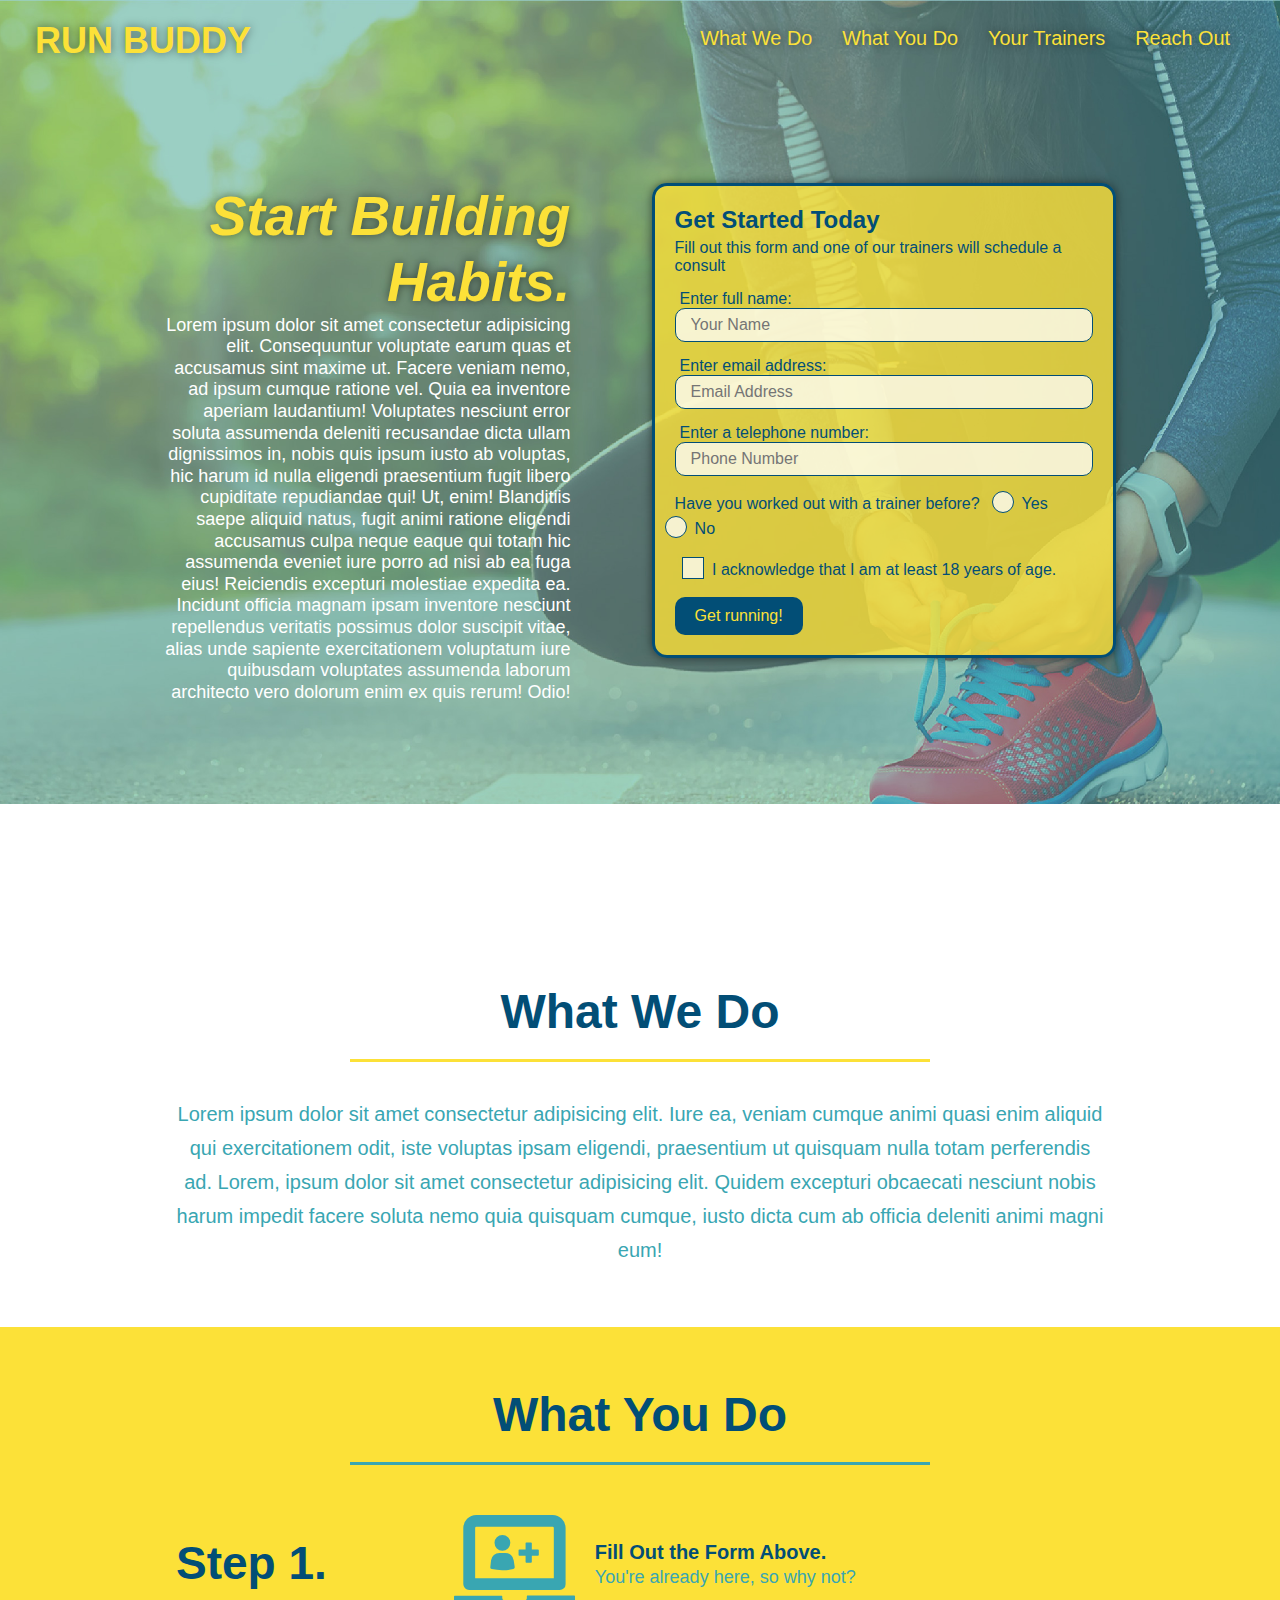
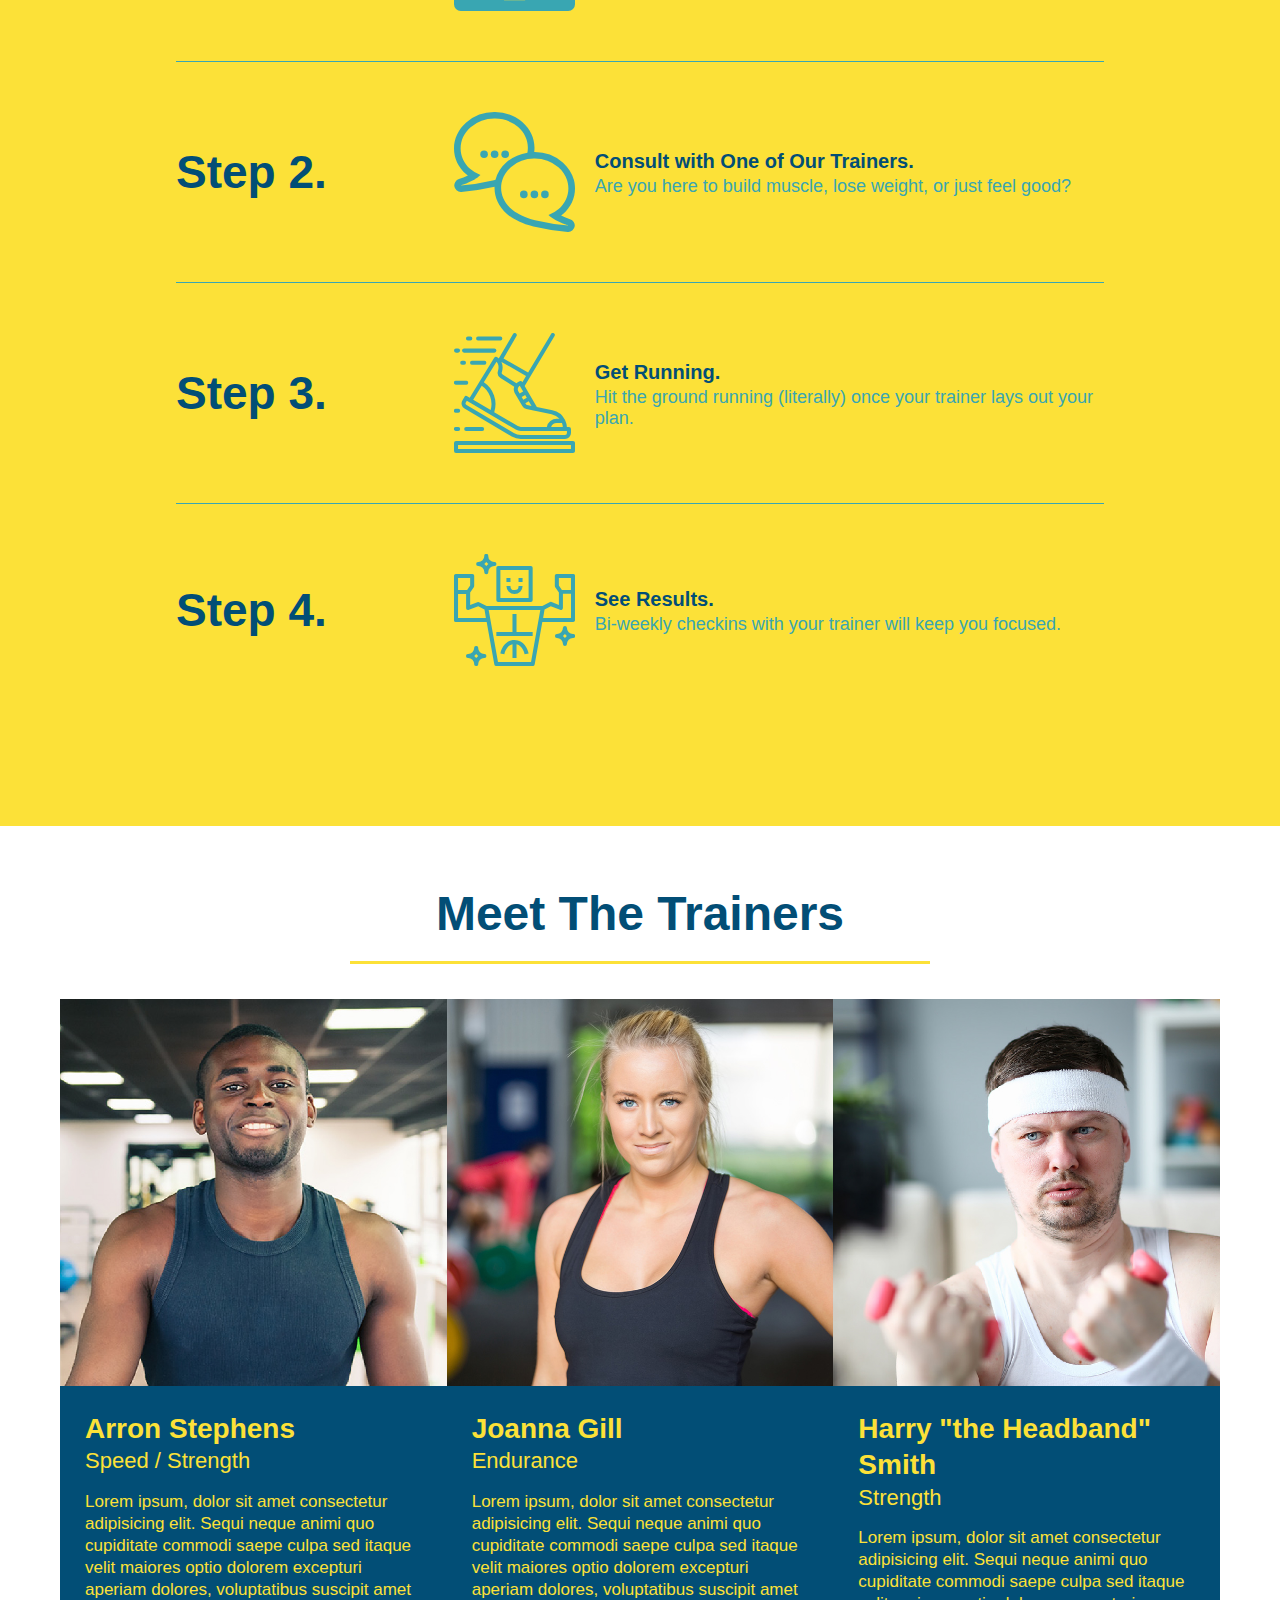
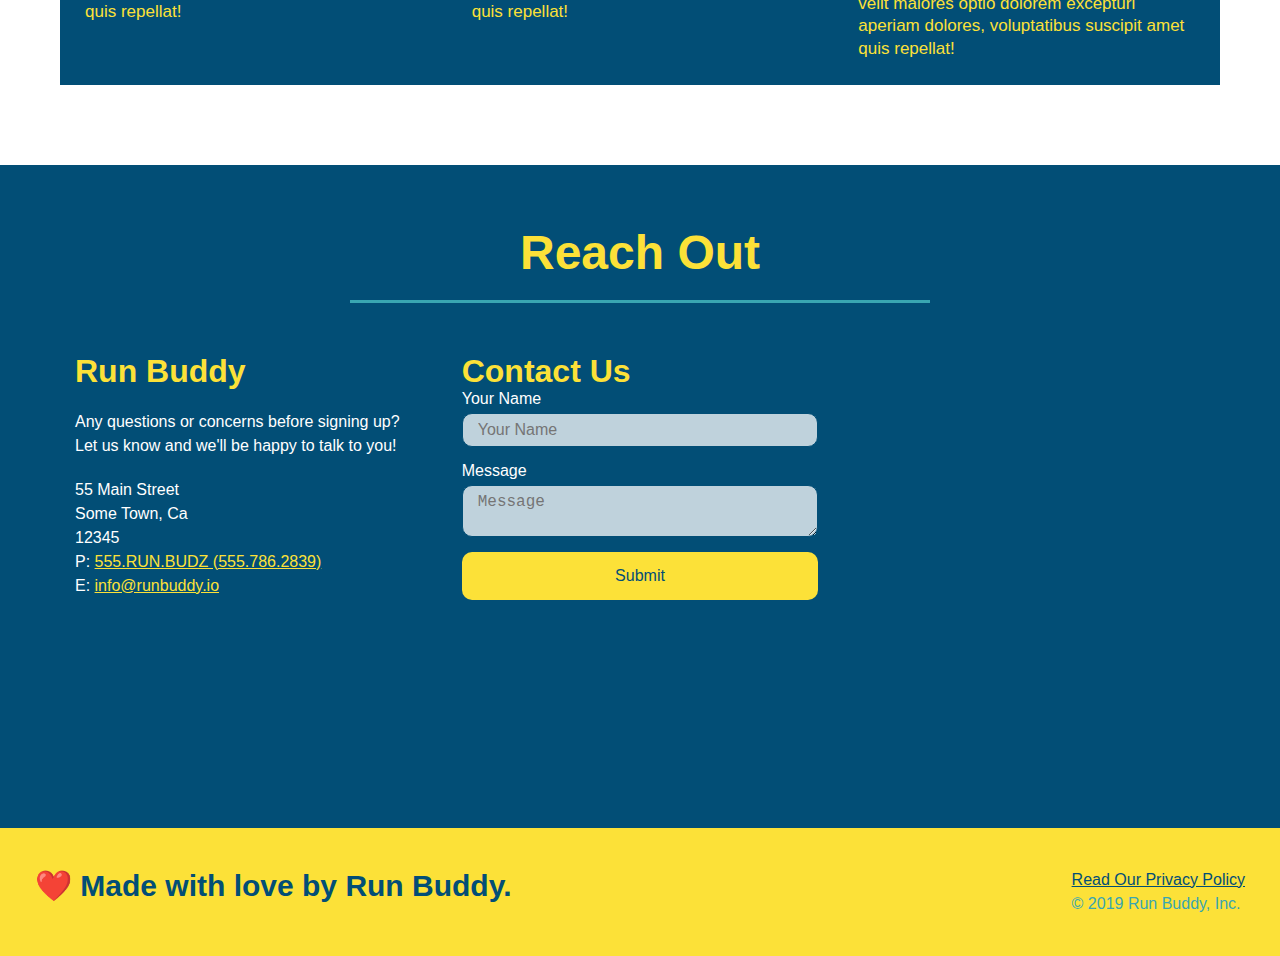
<file: index.html>
<html lang="en">
<head>
    <meta charset="UTF-8">
    <meta http-equiv="X-UA-Compatible" content="IE=edge">
    <meta name="viewport" content="width=device-width, initial-scale=1.0">
    <link rel="stylesheet" href="./assets/css/style.css" />
    <title>Run Buddy</title>
</head>
<body>
<!-- navigation -->
    <header>
        <h1>
            <a href="/">RUN BUDDY</a>
        </h1>
        <nav>
            <!-- Unordered list element -->
<ul>
    <!-- List item element-->
    <li>
      <!-- Anchor element -->
      <a href="#what-we-do">What We Do</a>
    </li>
    <li>
      <a href="#what-you-do">What You Do</a>
    </li>
    <li>
      <a href="#your-trainers">Your Trainers</a>
    </li>
    <li>
      <a href="#reach-out">Reach Out</a>
    </li>
  </ul>
        </nav>
    </header>

    <!-- hero section -->
    <section class="hero">
      <div class="hero-cta">
        <h2>Start Building Habits.</h2>
        <p>Lorem ipsum dolor sit amet consectetur adipisicing elit. Consequuntur voluptate earum quas et accusamus sint maxime ut. Facere veniam nemo, ad ipsum cumque ratione vel. Quia ea inventore aperiam laudantium!
        Voluptates nesciunt error soluta assumenda deleniti recusandae dicta ullam dignissimos in, nobis quis ipsum iusto ab voluptas, hic harum id nulla eligendi praesentium fugit libero cupiditate repudiandae qui! Ut, enim!
        Blanditiis saepe aliquid natus, fugit animi ratione eligendi accusamus culpa neque eaque qui totam hic assumenda eveniet iure porro ad nisi ab ea fuga eius! Reiciendis excepturi molestiae expedita ea.
        Incidunt officia magnam ipsam inventore nesciunt repellendus veritatis possimus dolor suscipit vitae, alias unde sapiente exercitationem voluptatum iure quibusdam voluptates assumenda laborum architecto vero dolorum enim ex quis rerum! Odio!</p>
      </div>
      <div class="hero-form">

        <h3>Get Started Today</h3>

        <p>Fill out this form and one of our trainers will schedule a consult</p>

        <form action="">

          <label for="name">Enter full name:</label>
          <input type="text" placeholder="Your Name" name="name" id="name" class="form-input">

          <label for="email">Enter email address:</label>
          <input type="text" placeholder="Email Address" name="email" id="email" class="form-input">

          <label for="phone">Enter a telephone number:</label>
          <input type="text" placeholder="Phone Number" name="phone" id="phone" class="form-input">

          <p>
            Have you worked out with a trainer before?
            <span class="radio-wrapper">
              <input type="radio" name="trainer-confirm" id="trainer-yes" />
              <label for="trainer-yes">Yes</label>
            </span>
            <span class="radio-wrapper">
              <input type="radio" name="trainer-confirm" id="trainer-no" />
              <label for="trainer-no">No</label>
            </span>
          </p>
          <p>
            <span class="checkbox-wrapper">
              <input type="checkbox" name="age-confirm" id="checkbox" />
              <label for="checkbox">I acknowledge that I am at least 18 years of age.</label>
            </span>
          </p>
          <button type="submit">
            Get running!
          </button>
        </form>
      </div>
    </section>
    <!-- end hero -->

<!-- hero/jumbotron -->
<section>
</section>

<!-- "what we do" section -->

<section id="what-we-do" class="intro">
  <div class="flex-row">
  <h2 class="section-title primary-border">What We Do</h2>
  </div>
  <div class="flex-row">
  <p>
    Lorem ipsum dolor sit amet consectetur adipisicing elit. Iure ea, veniam cumque animi quasi enim aliquid qui exercitationem odit, iste voluptas ipsam eligendi, praesentium ut quisquam nulla totam perferendis ad.
    Lorem, ipsum dolor sit amet consectetur adipisicing elit. Quidem excepturi obcaecati nesciunt nobis harum impedit facere soluta nemo quia quisquam cumque, iusto dicta cum ab officia deleniti animi magni eum!
  </p>
  </div>

</section>

<!-- "what you do" section -->
<section id="what-you-do"" class="steps">
  <div class="flex-row"> 
  <h2 class="section-title secondary-border">What You Do</h2>
  </div> 
  <div class="step">
    <h3>Step 1.</h3>
    <div class="step-info">
      <div class="step-img">
        <img src="./assets/image/step-1.svg" alt="">
      </div>
      <div class="step-text">
        <h4>Fill Out the Form Above.</h4>
        <p>You're already here, so why not?</p>
      </div>
    </div>
  </div>

  <div class="step">
    <h3>Step 2.</h3>
    <div class="step-info">
      <div class="step-img">
        <img src="./assets/image/step-2.svg" alt="">
      </div>
      <div class="step-text">     
        <h4>Consult with One of Our Trainers.</h4>
        <p>Are you here to build muscle, lose weight, or just feel good?</p>
      </div> 
    </div>
  </div>

  <div class="step">
    <h3>Step 3.</h3>
    <div class="step-info">
      <div class="step-img">
        <img src="./assets/image/step-3.svg" alt="">
      </div>
      <div class="step-text">
        <h4>Get Running.</h4>
        <p>Hit the ground running (literally) once your trainer lays out your plan.</p>
      </div>
    </div>
  </div>

  <div class="step">
    <h3>Step 4.</h3>
    <div class="step-info">
      <div class="step-img">
        <img src="./assets/image/step-4.svg" alt="">
      </div>
      <div class="step-text">
        <h4>See Results.</h4>
        <p>Bi-weekly checkins with your trainer will keep you focused.</p>
      </div>
    </div>
  </div>
</section>

<!-- "meet the trainers" section -->
<section id="your-trainers">
  <div class="flex-row">
  <h2 class="section-title primary-border">Meet The Trainers</h2>
  </div>

  <div class="trainers">
  <article class="trainer">

    <img src="./assets/image/trainer-1.jpg" alt="Arron Stephens in his workout clothes, ready to pump iron" />
    
    <div class="trainer-bio">

      <h3 class="trainer-name">Arron Stephens</h3>

      <h4 class="trainer-role">Speed / Strength</h4>

      <p>
        Lorem ipsum, dolor sit amet consectetur adipisicing elit. Sequi neque animi quo cupiditate commodi saepe culpa sed
        itaque velit maiores optio dolorem excepturi aperiam dolores, voluptatibus suscipit amet quis repellat!
      </p>

    </div>

  </article>

  <!-- second trainer bio -->
  <article class="trainer">

  <img src="./assets/image/trainer-2.jpg" alt="Joanna Gill cooling off after a workout" />

  <div class="trainer-bio">

    <h3 class="trainer-name">Joanna Gill</h3>

    <h4 class="trainer-role">Endurance</h4>

    <p>
      Lorem ipsum, dolor sit amet consectetur adipisicing elit. Sequi neque animi quo cupiditate commodi saepe culpa sed
      itaque velit maiores optio dolorem excepturi aperiam dolores, voluptatibus suscipit amet quis repellat!
    </p>

  </div>

  </article>

  <!-- third trainer bio -->
  <article class="trainer">

  <img src="./assets/image/trainer-3.jpg" alt="Harry Smith wearing a headband and lifting comically small pink weights" />

  <div class="trainer-bio">

    <h3 class="trainer-name">Harry "the Headband" Smith</h3>

    <h4 class="trainer-role">Strength</h4>

    <p>
      Lorem ipsum, dolor sit amet consectetur adipisicing elit. Sequi neque animi quo cupiditate commodi saepe culpa sed
      itaque velit maiores optio dolorem excepturi aperiam dolores, voluptatibus suscipit amet quis repellat!
    </p>

  </div>

  </article>
  </div>

</section>

<!-- "reach out" section -->
<section id="reach-out" class="contact">
  <div class="flex-row">
  <h2 class="section-title secondary-border">Reach Out</h2>
  </div>
  <div class="contact-info">
    <div>
      <h3>Run Buddy</h3>
      <p>
        Any questions or concerns before signing up?
        <br />
        Let us know and we'll be happy to talk to you!
      </p>
  
      <address>
        55 Main Street <br />
        Some Town, Ca <br />
        12345 <br />
        P: <a href="tel:555.786.2839">555.RUN.BUDZ (555.786.2839)</a><br />
        E: <a href="mailto://info@runbuddy.io">info@runbuddy.io</a>
      </address>
  
    </div>
  
    <div class="contact-form">
      <h3>Contact Us</h3>
      <form>
        <label for="contact-name">Your Name</label>
        <input type="text" id="contact-name" placeholder="Your Name" />
  
        <label for="contact-message">Message</label>
        <textarea id="contact-message" placeholder="Message"></textarea>
  
        <button type="submit">Submit</button>
      </form>
    </div>
  
    <iframe
      src="https://www.google.com/maps/embed?pb=!1m14!1m12!1m3!1d12182.30520634488!2d-74.0652613!3d40.2407219!2m3!1f0!2f0!3f0!3m2!1i1024!2i768!4f13.1!5e0!3m2!1sen!2sus!4v1561060983193!5m2!1sen!2sus"
      frameborder="0" style="border:0" allowfullscreen></iframe>
  
  </div>

</section>

<!-- footer -->
    <footer>

        <h2>❤️ Made with love by Run Buddy.</h2>

        <div>

            <a href="./privacy-policy.html#privacy-policy">Read Our Privacy Policy</a><br />
            &copy; 2019 Run Buddy, Inc.

        </div>

    </footer>

</body>

</html>
</file>
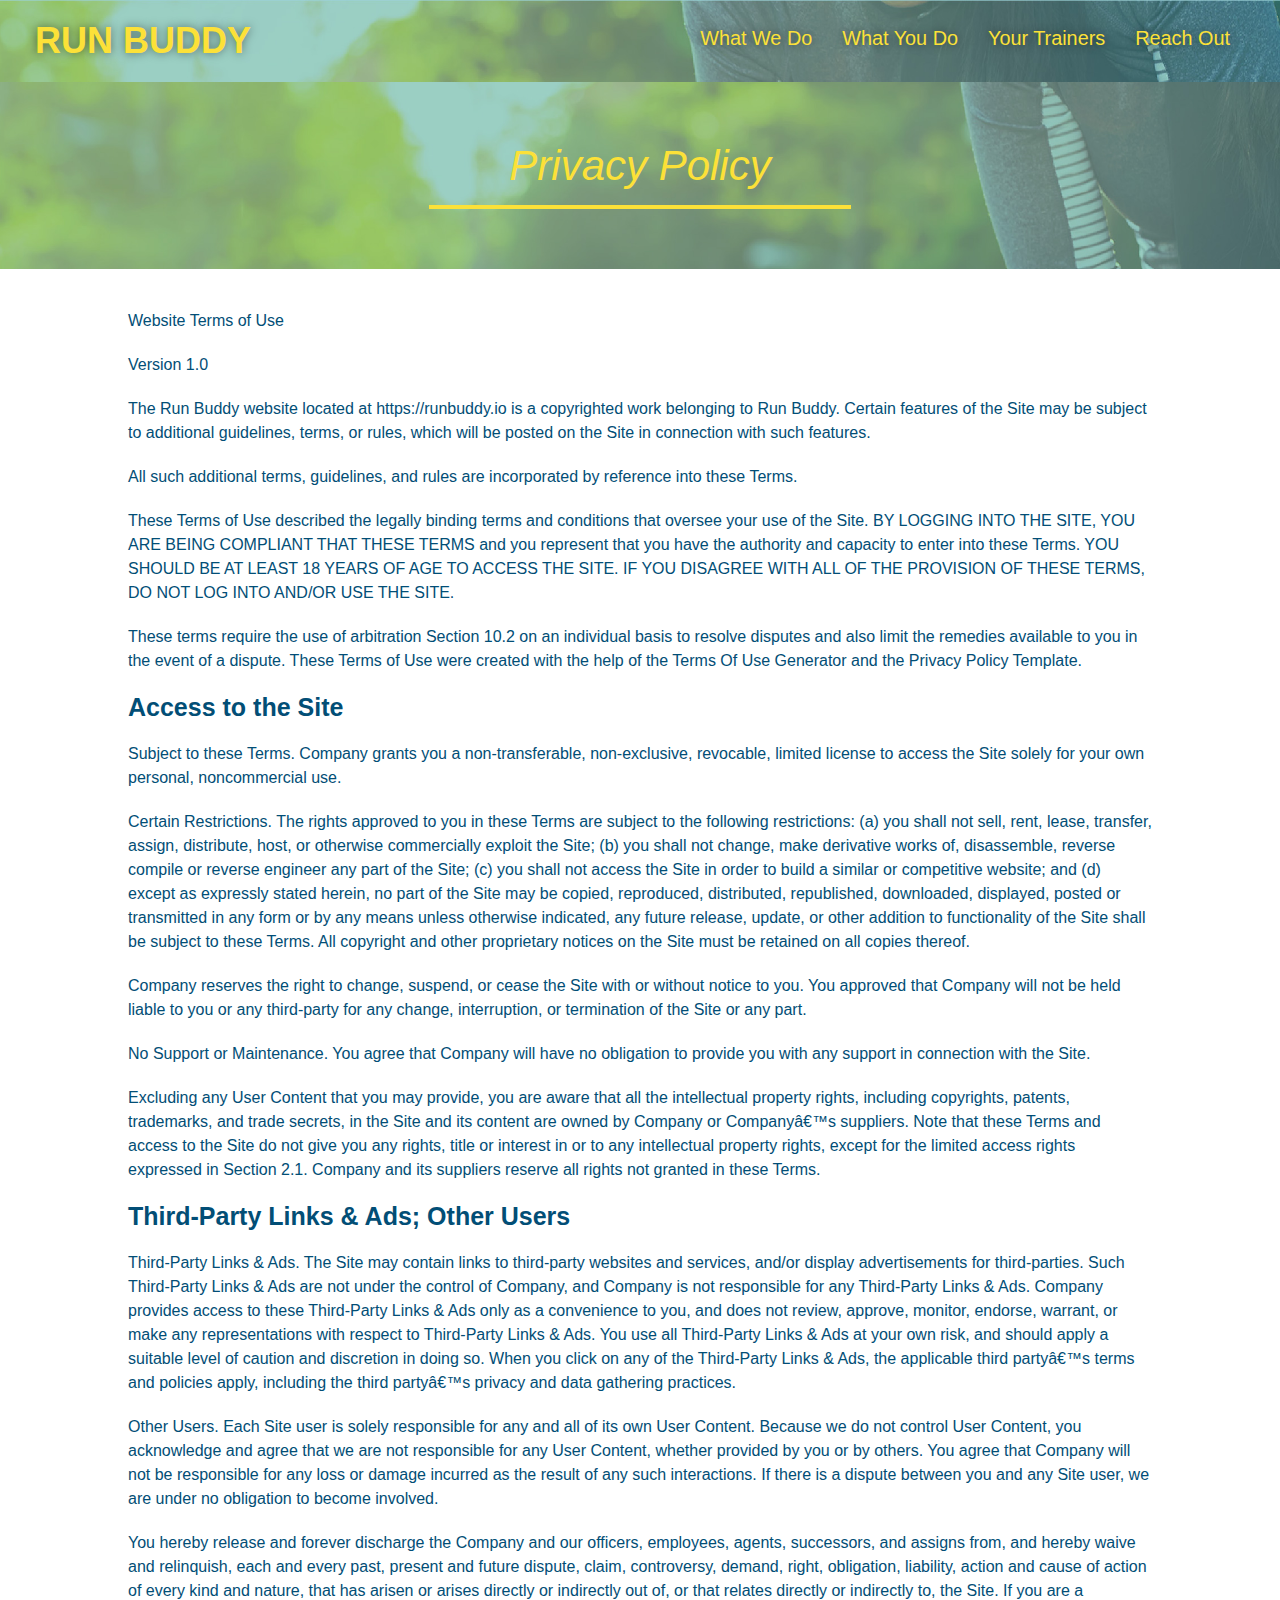
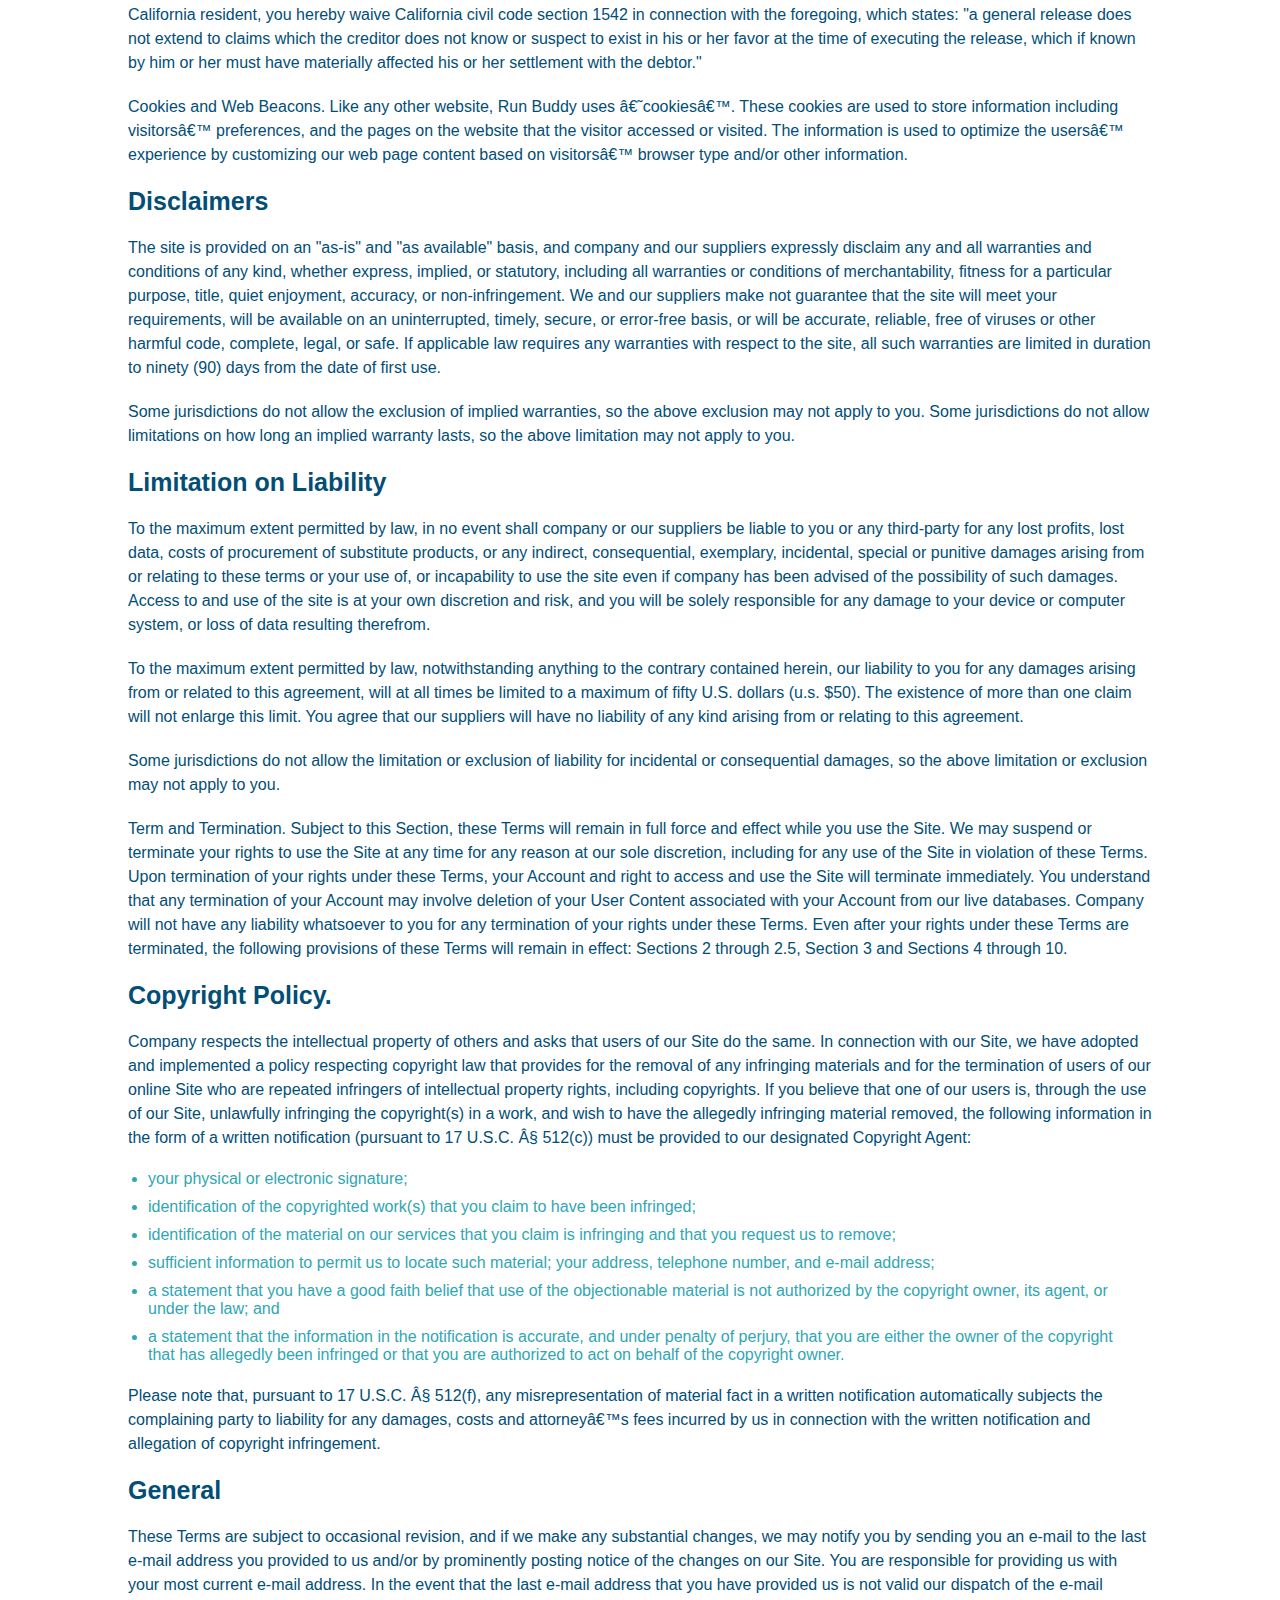
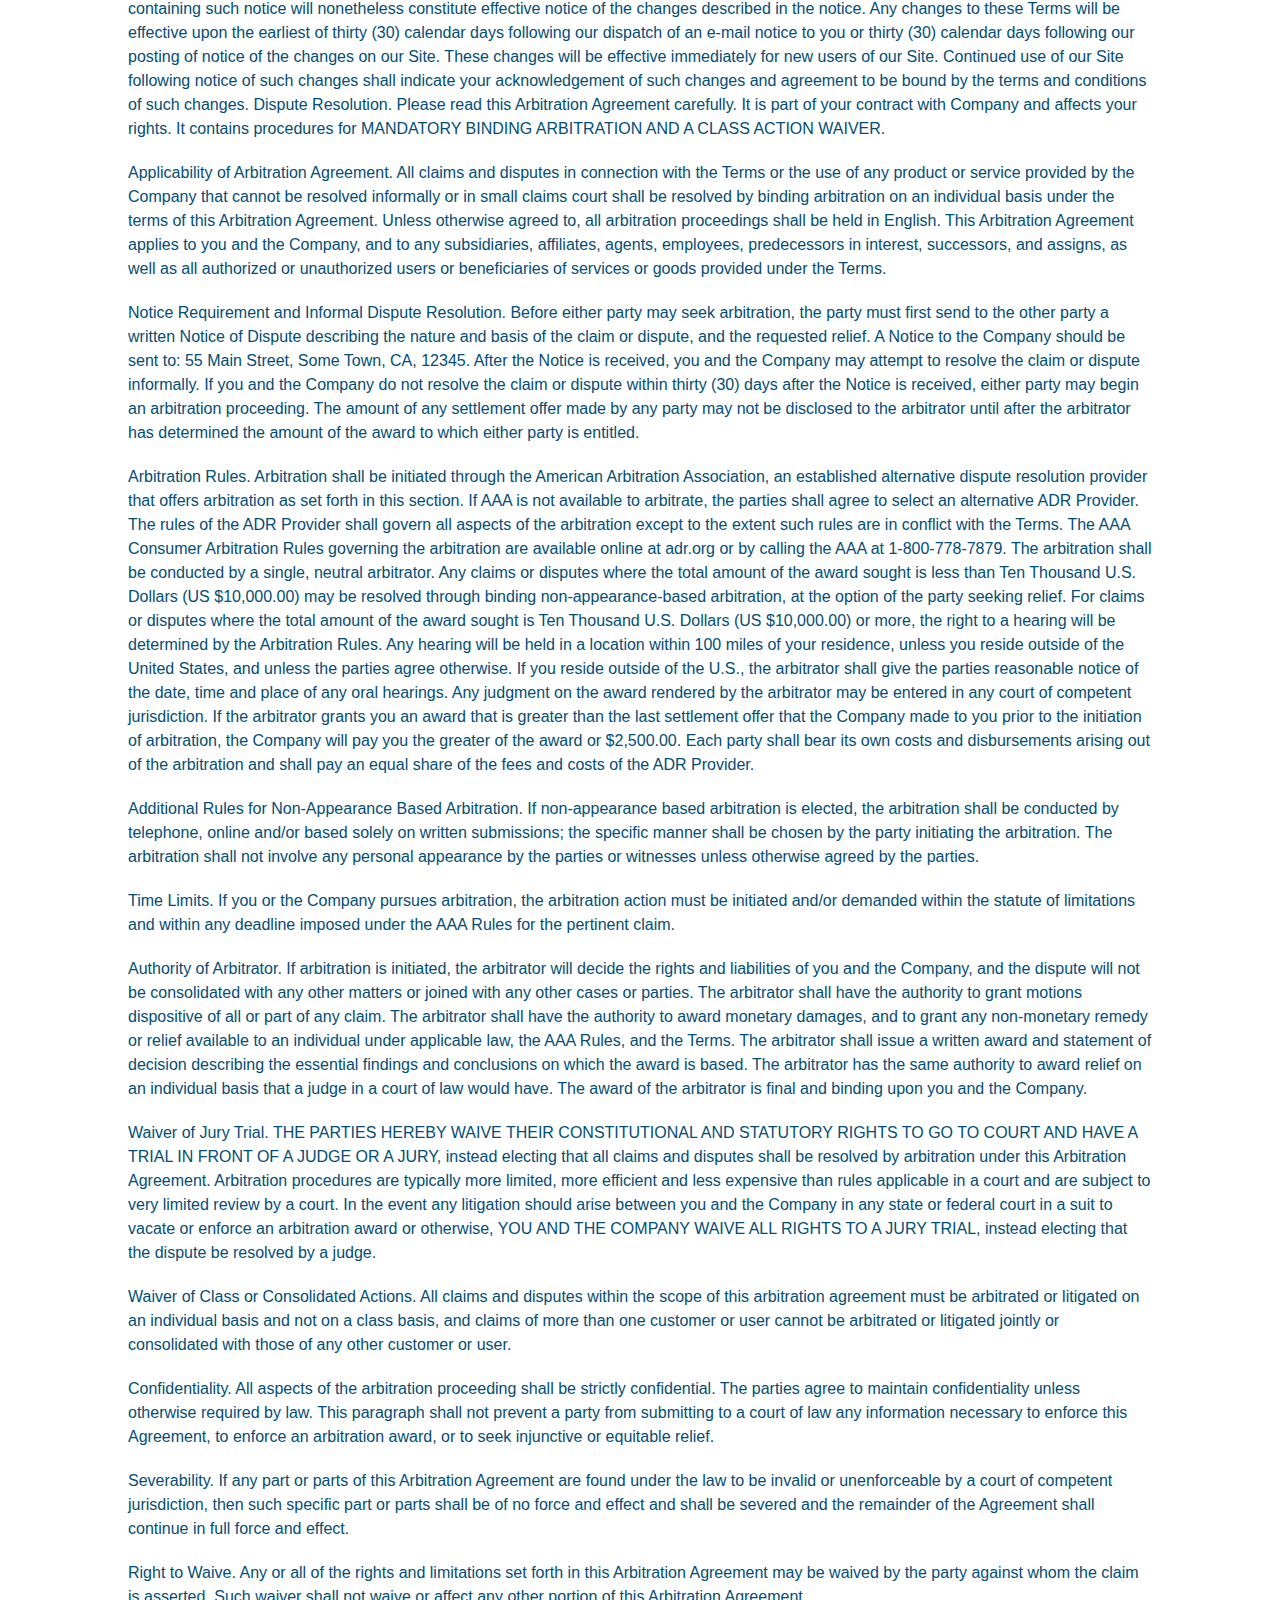
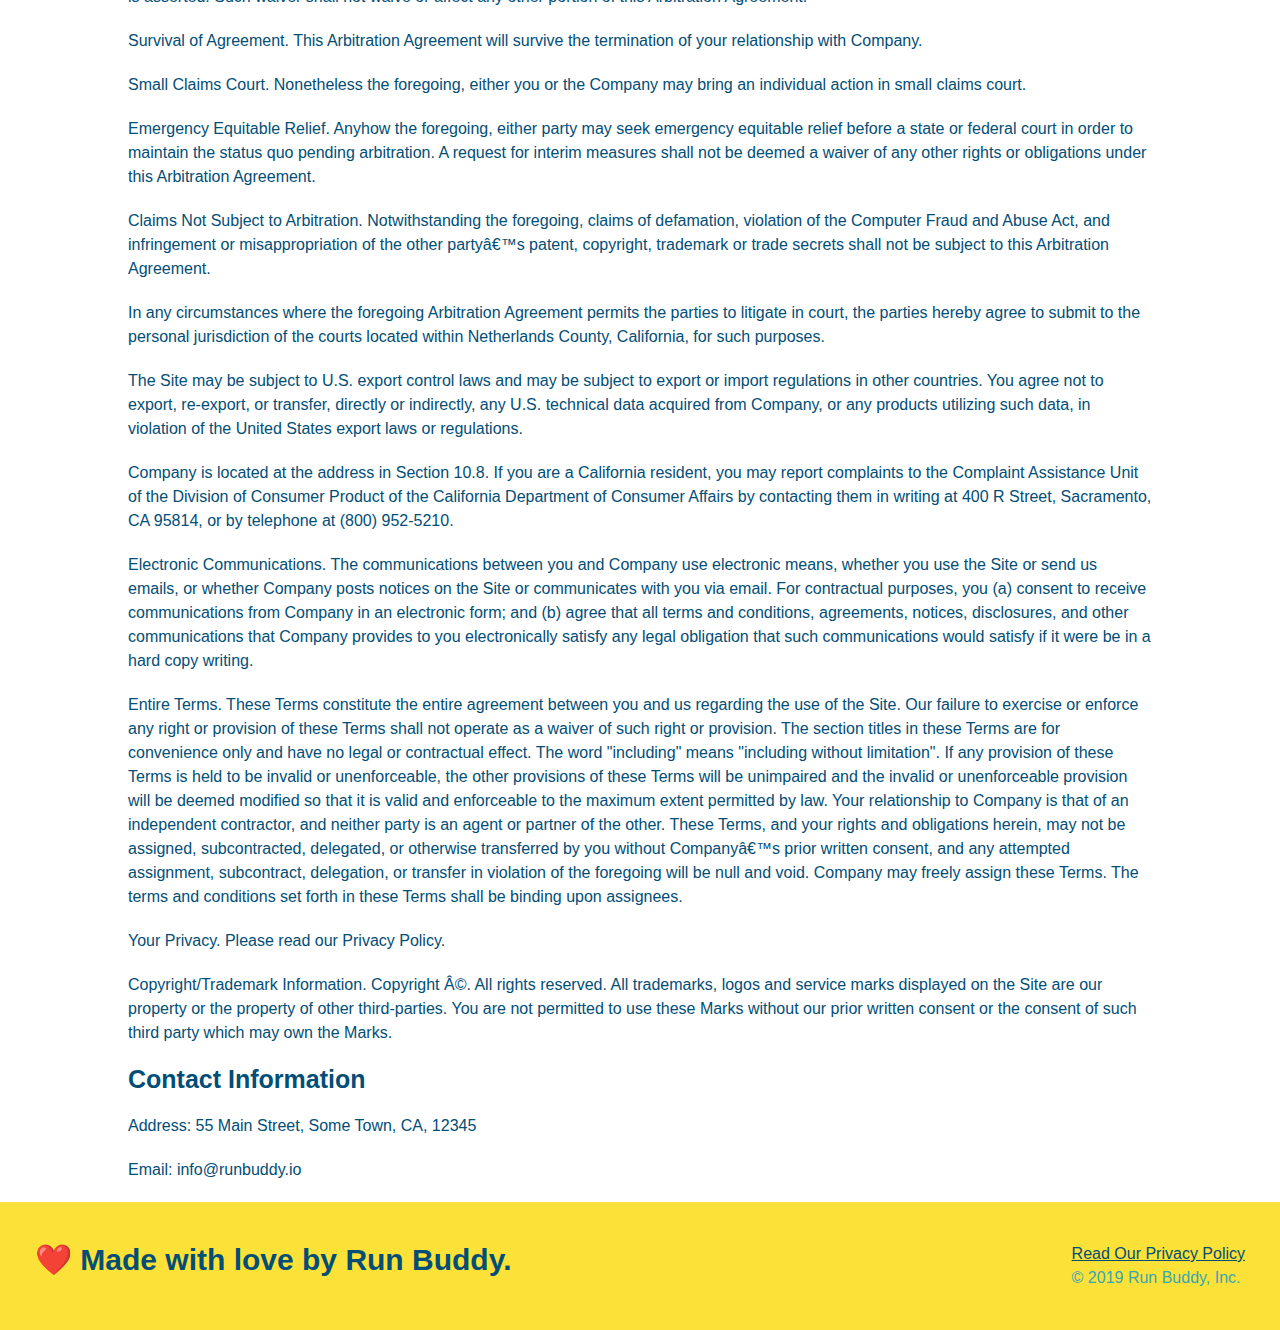
<file: privacy-policy.html>
<html lang="en">
<head>
    <meta charset="UTF-8">
    <meta http-equiv="X-UA-Compatible" content="IE=edge">
    <meta name="viewport" content="width=device-width, initial-scale=1.0">
    <link rel="stylesheet" href="./assets/css/style.css" />
    <link rel="stylesheet" href="./assets/css/secondary-styles.css" />
    <title>Privacy Policy - Run Buddy</title>
</head>
<body>

    <!-- navigation -->
    <header>

        <h1>

            <a href="/">RUN BUDDY</a>
        </h1>

        <nav>

            <!-- Unordered list element -->
            <ul>
                    <!-- List item element-->
                <li>
                        <!-- Anchor element -->
                    <a href="./index.html#what-we-do">What We Do</a>

                </li>

                <li>

                    <a href="./index.html#what-you-do">What You Do</a>

                </li>

                <li>

                    <a href="./index.html#your-trainers">Your Trainers</a>

                </li>

                <li>

                    <a href="./index.html#reach-out">Reach Out</a>

                </li>

            </ul>

        </nav>

    </header>

    <section class="hero hero-secondary">

        <h2 class="page-title">Privacy Policy</h2>

    </section>

    <article class="secondary-content">

        <p>
            Website Terms of Use
          </p>
    
          <p>
            Version 1.0
          </p>
    
          <p>
            The Run Buddy website located at https://runbuddy.io is a copyrighted work belonging to Run Buddy. Certain
            features of the Site may be subject to additional guidelines, terms, or rules, which will be posted on the Site
            in connection with such features.
          </p>
    
          <p>
            All such additional terms, guidelines, and rules are incorporated by reference into these Terms.
          </p>
    
          <p>
            These Terms of Use described the legally binding terms and conditions that oversee your use of the Site. BY
            LOGGING INTO THE SITE, YOU ARE BEING COMPLIANT THAT THESE TERMS and you represent that you have the authority
            and capacity to enter into these Terms. YOU SHOULD BE AT LEAST 18 YEARS OF AGE TO ACCESS THE SITE. IF YOU
            DISAGREE WITH ALL OF THE PROVISION OF THESE TERMS, DO NOT LOG INTO AND/OR USE THE SITE.
          </p>
    
          <p>
            These terms require the use of arbitration Section 10.2 on an individual basis to resolve disputes and also
            limit the remedies available to you in the event of a dispute. These Terms of Use were created with the help of
            the Terms Of Use Generator and the Privacy Policy Template.
          </p>
    
          <h3>
            Access to the Site
          </h3>
    
          <p>
            Subject to these Terms. Company grants you a non-transferable, non-exclusive, revocable, limited license to
            access the Site solely for your own personal, noncommercial use.
          </p>
    
          <p>
            Certain Restrictions. The rights approved to you in these Terms are subject to the following restrictions: (a)
            you shall not sell, rent, lease, transfer, assign, distribute, host, or otherwise commercially exploit the Site;
            (b) you shall not change, make derivative works of, disassemble, reverse compile or reverse engineer any part of
            the Site; (c) you shall not access the Site in order to build a similar or competitive website; and (d) except
            as expressly stated herein, no part of the Site may be copied, reproduced, distributed, republished, downloaded,
            displayed, posted or transmitted in any form or by any means unless otherwise indicated, any future release,
            update, or other addition to functionality of the Site shall be subject to these Terms. All copyright and other
            proprietary notices on the Site must be retained on all copies thereof.
          </p>
    
          <p>
            Company reserves the right to change, suspend, or cease the Site with or without notice to you. You approved
            that Company will not be held liable to you or any third-party for any change, interruption, or termination of
            the Site or any part.
          </p>
    
          <p>
            No Support or Maintenance. You agree that Company will have no obligation to provide you with any support in
            connection with the Site.
          </p>
    
          <p>
            Excluding any User Content that you may provide, you are aware that all the intellectual property rights,
            including copyrights, patents, trademarks, and trade secrets, in the Site and its content are owned by Company
            or Companyâ€™s suppliers. Note that these Terms and access to the Site do not give you any rights, title or
            interest in or to any intellectual property rights, except for the limited access rights expressed in Section
            2.1. Company and its suppliers reserve all rights not granted in these Terms.
          </p>
    
          <h3>
            Third-Party Links & Ads; Other Users
          </h3>
    
          <p>
            Third-Party Links & Ads. The Site may contain links to third-party websites and services, and/or display
            advertisements for third-parties. Such Third-Party Links & Ads are not under the control of Company, and Company
            is not responsible for any Third-Party Links & Ads. Company provides access to these Third-Party Links & Ads
            only as a convenience to you, and does not review, approve, monitor, endorse, warrant, or make any
            representations with respect to Third-Party Links & Ads. You use all Third-Party Links & Ads at your own risk,
            and should apply a suitable level of caution and discretion in doing so. When you click on any of the
            Third-Party Links & Ads, the applicable third partyâ€™s terms and policies apply, including the third partyâ€™s
            privacy and data gathering practices.
          </p>
    
          <p>
            Other Users. Each Site user is solely responsible for any and all of its own User Content. Because we do not
            control User Content, you acknowledge and agree that we are not responsible for any User Content, whether
            provided by you or by others. You agree that Company will not be responsible for any loss or damage incurred as
            the result of any such interactions. If there is a dispute between you and any Site user, we are under no
            obligation to become involved.
          </p>
    
          <p>
            You hereby release and forever discharge the Company and our officers, employees, agents, successors, and
            assigns from, and hereby waive and relinquish, each and every past, present and future dispute, claim,
            controversy, demand, right, obligation, liability, action and cause of action of every kind and nature, that has
            arisen or arises directly or indirectly out of, or that relates directly or indirectly to, the Site. If you are
            a California resident, you hereby waive California civil code section 1542 in connection with the foregoing,
            which states: "a general release does not extend to claims which the creditor does not know or suspect to exist
            in his or her favor at the time of executing the release, which if known by him or her must have materially
            affected his or her settlement with the debtor."
          </p>
    
          <p>
            Cookies and Web Beacons. Like any other website, Run Buddy uses â€˜cookiesâ€™. These cookies are used to store
            information including visitorsâ€™ preferences, and the pages on the website that the visitor accessed or visited.
            The information is used to optimize the usersâ€™ experience by customizing our web page content based on visitorsâ€™
            browser type and/or other information.
          </p>
    
          <h3>
            Disclaimers
          </h3>
    
          <p>
            The site is provided on an "as-is" and "as available" basis, and company and our suppliers expressly disclaim
            any and all warranties and conditions of any kind, whether express, implied, or statutory, including all
            warranties or conditions of merchantability, fitness for a particular purpose, title, quiet enjoyment, accuracy,
            or non-infringement. We and our suppliers make not guarantee that the site will meet your requirements, will be
            available on an uninterrupted, timely, secure, or error-free basis, or will be accurate, reliable, free of
            viruses or other harmful code, complete, legal, or safe. If applicable law requires any warranties with respect
            to the site, all such warranties are limited in duration to ninety (90) days from the date of first use.
          </p>
    
          <p>
            Some jurisdictions do not allow the exclusion of implied warranties, so the above exclusion may not apply to
            you. Some jurisdictions do not allow limitations on how long an implied warranty lasts, so the above limitation
            may not apply to you.
          </p>
    
          <h3>
            Limitation on Liability
          </h3>
    
          <p>
            To the maximum extent permitted by law, in no event shall company or our suppliers be liable to you or any
            third-party for any lost profits, lost data, costs of procurement of substitute products, or any indirect,
            consequential, exemplary, incidental, special or punitive damages arising from or relating to these terms or
            your use of, or incapability to use the site even if company has been advised of the possibility of such
            damages. Access to and use of the site is at your own discretion and risk, and you will be solely responsible
            for any damage to your device or computer system, or loss of data resulting therefrom.
          </p>
    
          <p>
            To the maximum extent permitted by law, notwithstanding anything to the contrary contained herein, our liability
            to you for any damages arising from or related to this agreement, will at all times be limited to a maximum of
            fifty U.S. dollars (u.s. $50). The existence of more than one claim will not enlarge this limit. You agree that
            our suppliers will have no liability of any kind arising from or relating to this agreement.
          </p>
    
          <p>
            Some jurisdictions do not allow the limitation or exclusion of liability for incidental or consequential
            damages, so the above limitation or exclusion may not apply to you.
          </p>
    
          <p>
            Term and Termination. Subject to this Section, these Terms will remain in full force and effect while you use
            the Site. We may suspend or terminate your rights to use the Site at any time for any reason at our sole
            discretion, including for any use of the Site in violation of these Terms. Upon termination of your rights under
            these Terms, your Account and right to access and use the Site will terminate immediately. You understand that
            any termination of your Account may involve deletion of your User Content associated with your Account from our
            live databases. Company will not have any liability whatsoever to you for any termination of your rights under
            these Terms. Even after your rights under these Terms are terminated, the following provisions of these Terms
            will remain in effect: Sections 2 through 2.5, Section 3 and Sections 4 through 10.
          </p>
    
          <h3>
            Copyright Policy.
          </h3>
    
          <p>
            Company respects the intellectual property of others and asks that users of our Site do the same. In connection
            with our Site, we have adopted and implemented a policy respecting copyright law that provides for the removal
            of any infringing materials and for the termination of users of our online Site who are repeated infringers of
            intellectual property rights, including copyrights. If you believe that one of our users is, through the use of
            our Site, unlawfully infringing the copyright(s) in a work, and wish to have the allegedly infringing material
            removed, the following information in the form of a written notification (pursuant to 17 U.S.C. Â§ 512(c)) must
            be provided to our designated Copyright Agent:
          </p>
    
          <ul>
            <li>
              your physical or electronic signature;
            </li>
            <li>
              identification of the copyrighted work(s) that you claim to have been infringed;
            </li>
            <li>
              identification of the material on our services that you claim is infringing and that you request us to remove;
            </li>
            <li>
              sufficient information to permit us to locate such material; your address, telephone number, and e-mail
              address;
            </li>
            <li>
              a statement that you have a good faith belief that use of the objectionable material is not authorized by the
              copyright owner, its agent, or under the law; and
            </li>
            <li>
              a statement that the information in the notification is accurate, and under penalty of perjury, that you are
              either the owner of the copyright that has allegedly been infringed or that you are authorized to act on
              behalf of the copyright owner.
            </li>
          </ul>
    
          <p>
            Please note that, pursuant to 17 U.S.C. Â§ 512(f), any misrepresentation of material fact in a written
            notification automatically subjects the complaining party to liability for any damages, costs and attorneyâ€™s
            fees incurred by us in connection with the written notification and allegation of copyright infringement.
          </p>
    
          <h3>
            General
          </h3>
    
          <p>
            These Terms are subject to occasional revision, and if we make any substantial changes, we may notify you by
            sending you an e-mail to the last e-mail address you provided to us and/or by prominently posting notice of the
            changes on our Site. You are responsible for providing us with your most current e-mail address. In the event
            that the last e-mail address that you have provided us is not valid our dispatch of the e-mail containing such
            notice will nonetheless constitute effective notice of the changes described in the notice. Any changes to these
            Terms will be effective upon the earliest of thirty (30) calendar days following our dispatch of an e-mail
            notice to you or thirty (30) calendar days following our posting of notice of the changes on our Site. These
            changes will be effective immediately for new users of our Site. Continued use of our Site following notice of
            such changes shall indicate your acknowledgement of such changes and agreement to be bound by the terms and
            conditions of such changes. Dispute Resolution. Please read this Arbitration Agreement carefully. It is part of
            your contract with Company and affects your rights. It contains procedures for MANDATORY BINDING ARBITRATION AND
            A CLASS ACTION WAIVER.
          </p>
    
          <p>
            Applicability of Arbitration Agreement. All claims and disputes in connection with the Terms or the use of any
            product or service provided by the Company that cannot be resolved informally or in small claims court shall be
            resolved by binding arbitration on an individual basis under the terms of this Arbitration Agreement. Unless
            otherwise agreed to, all arbitration proceedings shall be held in English. This Arbitration Agreement applies to
            you and the Company, and to any subsidiaries, affiliates, agents, employees, predecessors in interest,
            successors, and assigns, as well as all authorized or unauthorized users or beneficiaries of services or goods
            provided under the Terms.
          </p>
    
          <p>
            Notice Requirement and Informal Dispute Resolution. Before either party may seek arbitration, the party must
            first send to the other party a written Notice of Dispute describing the nature and basis of the claim or
            dispute, and the requested relief. A Notice to the Company should be sent to: 55 Main Street, Some Town, CA,
            12345. After the Notice is received, you and the Company may attempt to resolve the claim or dispute informally.
            If you and the Company do not resolve the claim or dispute within thirty (30) days after the Notice is received,
            either party may begin an arbitration proceeding. The amount of any settlement offer made by any party may not
            be disclosed to the arbitrator until after the arbitrator has determined the amount of the award to which either
            party is entitled.
          </p>
    
          <p>
            Arbitration Rules. Arbitration shall be initiated through the American Arbitration Association, an established
            alternative dispute resolution provider that offers arbitration as set forth in this section. If AAA is not
            available to arbitrate, the parties shall agree to select an alternative ADR Provider. The rules of the ADR
            Provider shall govern all aspects of the arbitration except to the extent such rules are in conflict with the
            Terms. The AAA Consumer Arbitration Rules governing the arbitration are available online at adr.org or by
            calling the AAA at 1-800-778-7879. The arbitration shall be conducted by a single, neutral arbitrator. Any
            claims or disputes where the total amount of the award sought is less than Ten Thousand U.S. Dollars (US
            $10,000.00) may be resolved through binding non-appearance-based arbitration, at the option of the party seeking
            relief. For claims or disputes where the total amount of the award sought is Ten Thousand U.S. Dollars (US
            $10,000.00) or more, the right to a hearing will be determined by the Arbitration Rules. Any hearing will be
            held in a location within 100 miles of your residence, unless you reside outside of the United States, and
            unless the parties agree otherwise. If you reside outside of the U.S., the arbitrator shall give the parties
            reasonable notice of the date, time and place of any oral hearings. Any judgment on the award rendered by the
            arbitrator may be entered in any court of competent jurisdiction. If the arbitrator grants you an award that is
            greater than the last settlement offer that the Company made to you prior to the initiation of arbitration, the
            Company will pay you the greater of the award or $2,500.00. Each party shall bear its own costs and
            disbursements arising out of the arbitration and shall pay an equal share of the fees and costs of the ADR
            Provider.
          </p>
    
          <p>
            Additional Rules for Non-Appearance Based Arbitration. If non-appearance based arbitration is elected, the
            arbitration shall be conducted by telephone, online and/or based solely on written submissions; the specific
            manner shall be chosen by the party initiating the arbitration. The arbitration shall not involve any personal
            appearance by the parties or witnesses unless otherwise agreed by the parties.
          </p>
    
          <p>
            Time Limits. If you or the Company pursues arbitration, the arbitration action must be initiated and/or demanded
            within the statute of limitations and within any deadline imposed under the AAA Rules for the pertinent claim.
          </p>
    
          <p>
            Authority of Arbitrator. If arbitration is initiated, the arbitrator will decide the rights and liabilities of
            you and the Company, and the dispute will not be consolidated with any other matters or joined with any other
            cases or parties. The arbitrator shall have the authority to grant motions dispositive of all or part of any
            claim. The arbitrator shall have the authority to award monetary damages, and to grant any non-monetary remedy
            or relief available to an individual under applicable law, the AAA Rules, and the Terms. The arbitrator shall
            issue a written award and statement of decision describing the essential findings and conclusions on which the
            award is based. The arbitrator has the same authority to award relief on an individual basis that a judge in a
            court of law would have. The award of the arbitrator is final and binding upon you and the Company.
          </p>
    
          <p>
            Waiver of Jury Trial. THE PARTIES HEREBY WAIVE THEIR CONSTITUTIONAL AND STATUTORY RIGHTS TO GO TO COURT AND HAVE
            A TRIAL IN FRONT OF A JUDGE OR A JURY, instead electing that all claims and disputes shall be resolved by
            arbitration under this Arbitration Agreement. Arbitration procedures are typically more limited, more efficient
            and less expensive than rules applicable in a court and are subject to very limited review by a court. In the
            event any litigation should arise between you and the Company in any state or federal court in a suit to vacate
            or enforce an arbitration award or otherwise, YOU AND THE COMPANY WAIVE ALL RIGHTS TO A JURY TRIAL, instead
            electing that the dispute be resolved by a judge.
          </p>
    
          <p>
            Waiver of Class or Consolidated Actions. All claims and disputes within the scope of this arbitration agreement
            must be arbitrated or litigated on an individual basis and not on a class basis, and claims of more than one
            customer or user cannot be arbitrated or litigated jointly or consolidated with those of any other customer or
            user.
          </p>
    
          <p>
            Confidentiality. All aspects of the arbitration proceeding shall be strictly confidential. The parties agree to
            maintain confidentiality unless otherwise required by law. This paragraph shall not prevent a party from
            submitting to a court of law any information necessary to enforce this Agreement, to enforce an arbitration
            award, or to seek injunctive or equitable relief.
          </p>
    
          <p>
            Severability. If any part or parts of this Arbitration Agreement are found under the law to be invalid or
            unenforceable by a court of competent jurisdiction, then such specific part or parts shall be of no force and
            effect and shall be severed and the remainder of the Agreement shall continue in full force and effect.
          </p>
    
          <p>
            Right to Waive. Any or all of the rights and limitations set forth in this Arbitration Agreement may be waived
            by the party against whom the claim is asserted. Such waiver shall not waive or affect any other portion of this
            Arbitration Agreement.
          </p>
    
          <p>
            Survival of Agreement. This Arbitration Agreement will survive the termination of your relationship with
            Company.
          </p>
    
          <p>
            Small Claims Court. Nonetheless the foregoing, either you or the Company may bring an individual action in small
            claims court.
          </p>
    
          <p>
            Emergency Equitable Relief. Anyhow the foregoing, either party may seek emergency equitable relief before a
            state or federal court in order to maintain the status quo pending arbitration. A request for interim measures
            shall not be deemed a waiver of any other rights or obligations under this Arbitration Agreement.
          </p>
    
          <p>
            Claims Not Subject to Arbitration. Notwithstanding the foregoing, claims of defamation, violation of the
            Computer Fraud and Abuse Act, and infringement or misappropriation of the other partyâ€™s patent, copyright,
            trademark or trade secrets shall not be subject to this Arbitration Agreement.
          </p>
    
          <p>
            In any circumstances where the foregoing Arbitration Agreement permits the parties to litigate in court, the
            parties hereby agree to submit to the personal jurisdiction of the courts located within Netherlands County,
            California, for such purposes.
          </p>
    
          <p>
            The Site may be subject to U.S. export control laws and may be subject to export or import regulations in other
            countries. You agree not to export, re-export, or transfer, directly or indirectly, any U.S. technical data
            acquired from Company, or any products utilizing such data, in violation of the United States export laws or
            regulations.
          </p>
    
          <p>
            Company is located at the address in Section 10.8. If you are a California resident, you may report complaints
            to the Complaint Assistance Unit of the Division of Consumer Product of the California Department of Consumer
            Affairs by contacting them in writing at 400 R Street, Sacramento, CA 95814, or by telephone at (800) 952-5210.
          </p>
    
          <p>
            Electronic Communications. The communications between you and Company use electronic means, whether you use the
            Site or send us emails, or whether Company posts notices on the Site or communicates with you via email. For
            contractual purposes, you (a) consent to receive communications from Company in an electronic form; and (b)
            agree that all terms and conditions, agreements, notices, disclosures, and other communications that Company
            provides to you electronically satisfy any legal obligation that such communications would satisfy if it were be
            in a hard copy writing.
          </p>
    
          <p>
            Entire Terms. These Terms constitute the entire agreement between you and us regarding the use of the Site. Our
            failure to exercise or enforce any right or provision of these Terms shall not operate as a waiver of such right
            or provision. The section titles in these Terms are for convenience only and have no legal or contractual
            effect. The word "including" means "including without limitation". If any provision of these Terms is held to be
            invalid or unenforceable, the other provisions of these Terms will be unimpaired and the invalid or
            unenforceable provision will be deemed modified so that it is valid and enforceable to the maximum extent
            permitted by law. Your relationship to Company is that of an independent contractor, and neither party is an
            agent or partner of the other. These Terms, and your rights and obligations herein, may not be assigned,
            subcontracted, delegated, or otherwise transferred by you without Companyâ€™s prior written consent, and any
            attempted assignment, subcontract, delegation, or transfer in violation of the foregoing will be null and void.
            Company may freely assign these Terms. The terms and conditions set forth in these Terms shall be binding upon
            assignees.
          </p>
    
          <p>
            Your Privacy. Please read our Privacy Policy.
          </p>
    
          <p>
            Copyright/Trademark Information. Copyright Â©. All rights reserved. All trademarks, logos and service marks
            displayed on the Site are our property or the property of other third-parties. You are not permitted to use
            these Marks without our prior written consent or the consent of such third party which may own the Marks.
          </p>
    
          <h3>
            Contact Information
          </h3>
    
          <p>
            Address: 55 Main Street, Some Town, CA, 12345
          </p>
    
          <p>
            Email: info@runbuddy.io
          </p>

    </article>
    
    <!-- footer -->
    <footer>

        <h2>❤️ Made with love by Run Buddy.</h2>

        <div>

            <a href="#">Read Our Privacy Policy</a><br />
            &copy; 2019 Run Buddy, Inc.

        </div>

    </footer>

</body>

</html>
</file>
<file: assets/css/style.css>
* {
    margin: 0;
    padding: 0;
    box-sizing: border-box;
}

  /* General use Start */

body {
    /* more on this crazy alphanumerical value in a minute! */
    color: #39a6b2;
    font-family: Helvetica, Arial, sans-serif;
}

:root {
  --primary-color: #fce138;
  --secondary-color: #024e76;
  --tertiary-color: #39a6b2;
}

/* apply styles to <header> */
header {
    padding: 20px 35px;
    background-color: #39a6b2;
    display: flex;
    justify-content: space-between;
    flex-wrap: wrap;
    position: -webkit-sticky; /* safari support */
    position: sticky;
    top: 0;
    background-image: url("../image/hero-bg.jpg");
    background-size: cover;
    background-position: 80%;
    background-attachment: fixed;
    z-index: 9999;
}

header h1 {
    font-weight: bold;
    font-size: 36px;
    color: #fce138;
    margin: 0;
    text-shadow: 0 0 10px rgba(0, 0, 0, 0.5);
}
  
header a {
    text-decoration: none;
    color: #fce138;
}

header nav {
    margin: 7px 0;
}

header nav ul {
  display: flex;
  flex-wrap: wrap;
  justify-content: space-between;
  align-items: center;
  list-style: none;
}

header nav ul li a {
    padding: 10px 15px;
    font-weight: lighter;
    font-size: 1.55vw;
    text-shadow: 0 0 10px rgba(0, 0, 0, 0.5);
}

header nav ul li a:hover {
  background: #fce138;
  color: #024e76;
  border-radius: 15px;
  text-shadow: none;
}

footer {
    background: #fce138;
    width: 100%;
    padding: 40px 35px;
    display: flex;
    justify-content: space-between;
    flex-wrap: wrap;
}

footer h2 {
    color: #024e76;
    font-size: 30px;
    margin: 0;
}

footer div {
    float: right;
    line-height: 1.5;
}

footer a {
    color: #024e76;
}

section {
  padding: 60px;
}

.section-title {
  font-size: 48px;
  color: #024e76;
  border-bottom: 3px solid;
  padding-bottom: 20px;
  text-align: center;
  margin: 0 auto 35px auto;
  width: 50%;
}

.primary-border {

  border-color: #fce138;

}

.secondary-border {

  border-color: #39a6b2;

}

.text-left {

  text-align: left;

}

.text-right {

  text-align: right;
  
}

  /* General use End */
.hero {
  background-image: url("../image/hero-bg.jpg");
  background-size: cover;
  background-position: 80%;
  display: flex;
  justify-content: center;
  flex-wrap: wrap;
  align-items: flex-start;
  background-attachment: fixed;
}

.hero-cta {
  width: 35%;
  text-align: right;
  margin: 3.5%;
  color: #fff;
  font-size: 18px;
  line-height: 1.2;
}

.hero-cta h2 {
  font-style: italic;
  font-size: 55px;
  color: #fce138;
  text-shadow: 0 0 10px rgba(0, 0, 0, 0.5);
}

.hero-form {
  box-shadow: 0 0 10px rgba(0, 0, 0, 0.5);
  background-color: rgb(252, 225, 56, .80);
  border-radius: 15px;
  padding: 20px;
  color: #024e76;
  border: solid 3px #024e76;
  margin: 3.5%;
  width: 40%;
}

.hero-form h3 {
  font-size: 24px;
  margin: 0;
}
.hero-form p {
  margin: 5px 0 15px 0;
}

  /* styling for the input boxes */
.form-input {
  border: 1px solid #024e76;
  display: block;
  padding: 7px 15px;
  font-size: 16px;
  color: #024e76;
  width: 100%;
  margin-bottom: 15px;
  border-radius: 10px;
  background-color: rgba(255,255,255, 0.75);

}

/* create a new rule for focus state */
.form-input:focus {
  background-color: rgba(255,255,255, 1);
  outline: none;
}

  /* styling for the radio buttons */
.hero-form label {
  margin: 0 5px;
}

  /* styling for the button */
.hero-form button {
  background-color: #024e76;
  color: #fce138;
  border: none;
  padding: 10px 20px;
  font-size: 16px;
  border-radius: 10px;
}

.hero-form button:hover {
  background-color: #39a6b2;  
}

.checkbox-wrapper input, .radio-wrapper input {
  opacity: 0;
}

.checkbox-wrapper label, .radio-wrapper label {
  position: relative;
  left: 10px;
  margin: 10px;
  line-height: 1.6;
}

.checkbox-wrapper label::before, .radio-wrapper label::before {
  content: "";
  height: 20px;
  width: 20px;
  background: rgba(255, 255, 255, 0.75);  
  border: 1px solid #024e76;  
  position: absolute;
  top: -4px;
  left: -30px;
}

.radio-wrapper label::before {
  border-radius: 50%;
}

.radio-wrapper label::after {
  content: "";
  width: 20px;
  height: 20px;
  border-radius: 50%;
  background: #024e76;
  position: absolute;
  left: -29px;
  top: -3px;
  background-image: radial-gradient(circle, #39a6b2, #024e76);
}

.checkbox-wrapper label::after {
  content: "";
  height: 6px;
  width: 14px;
  border-left: 2px solid #024e76;
  border-bottom: 2px solid #024e76;
  position: absolute;
  left: -26px;
  top: 1px;
  transform: rotate(-58deg);
}

.checkbox-wrapper input + label::after, 
.radio-wrapper input + label::after {
  content: none;
}

.checkbox-wrapper input:checked + label::after, 
.radio-wrapper input:checked + label::after {
  content: "";
}

.checkbox-wrapper input:checked, .radio-wrapper input:checked {
  opacity: 0;
}

  /* Hero Style End */



  /* What we do Start*/


/* This code will be taken out and consolidated to avoid styling duplication 

.intro h2 {

  font-size: 55px;
  color: #024e76;
  margin-bottom: 35px;
  padding: 0 100px 20px 100px;
  border-bottom: 3px solid;
  border-color: #fce138;
  display: inline-block;

} */

.intro p {

  line-height: 1.7;
  color: #39a6b2;
  width: 80%;
  font-size: 20px;
  margin: 0 auto;
  text-align: center;
}

  /* What we do End*/



  /* What you do Start*/
.step {
  margin: 50px auto;
  padding-bottom: 50px;
  width: 80%;
  display: flex;
  flex-wrap: wrap;
  align-items: center;
  justify-content: space-between;
  border-bottom: 1px solid #39a6b2;
}

.step:last-child {
  border-bottom: none;
}

.steps {
  background: #fce138;
}


.step h3 {

  color: #024e76;
  font-size: 46px;
  flex: 1 30%;
}

.step-text {
  flex: 12;
}

.step-text p {

  color: #39a6b2;
  font-size: 18px;

}

.step-text h4 {
  font-size: 20px;
  line-height: 1.5;
  color: #024e76;
}

.step-info {
  flex: 2 70%;
  display: flex;
  flex-wrap: wrap;
  align-items: center;
}

.step-img {
  flex: 1 12%;
  margin-right: 20px;
}

.step-img img {
  max-width: 100%;
}
  /* What you do End*/


  /* meet the trainers Start*/

.trainers {
  width: 100%;
  margin: 0 auto;
  display: flex;
  flex-wrap: wrap;
  justify-content: space-around;
}

.trainer {
  margin: 0 auto 20px auto;
  background: #024e76;
  color: #fce138;
  flex: 1
}

.trainer img {
  width: 100%;
}

.trainer-bio {
  padding: 25px;
  line-height: 1.3;
}

.trainer-bio h3 {
  font-size: 28px;
}

.trainer-bio h4 {
  font-weight: lighter;
  font-size: 22px;
  margin-bottom: 15px;
}

.trainer-bio p {

  font-size: 17px;
  
}

  /* Meet the trainers End */

  /* REACH OUT STYLES START */
.contact {
  background: #024e76;
}

.contact h2 {
  color: #fce138;
}

.contact-info {
  display: flex;
  justify-content: space-between;
  flex-wrap: wrap;
}

.contact-info > * {
  flex: 1;
  margin: 15px;
}

.contact-info iframe {
  height: 400px;
}

.contact-info div {
  color: white;
}

.contact-info h3 {
  color: #fce138;
  font-size: 32px;
}

.contact-info p, .contact-info address {
  margin: 20px 0;
  line-height: 1.5;
  font-size: 16px;
  font-style: normal;
}

.contact-info a {
  color: #fce138;
}

.contact-form input, .contact-form textarea {
  border: 1px solid #024e76;
  display: block;
  padding: 7px 15px;
  font-size: 16px;
  color: #024e76;
  width: 100%;
  margin-bottom: 15px;
  margin-top: 5px;
  border-radius: 10px;
  background-color: rgba(255,255,255, .75);
}

.contact-form input:focus, .contact-form textarea:focus {
  background-color: rgba(255,255,255, 1);
  outline: none;
}

.contact-form button {
  width: 100%;
  border: none;
  background: #fce138;
  color: #024e76;
  text-align: center;
  padding: 15px 0;
  font-size: 16px;
  border-radius: 10px;
}

.contact-form button:hover {
  color: #fce138;
  background: #39a6b2;
}

/* REACH OUT STYLES END */

.flew-row {
  display: flex;
}

/* MEDIA QUERY FOR SMALLER DESKTOP SCREENS AND SMALLER */
@media screen and (max-width: 980px) {
  header {
    padding-bottom: 0;
    justify-content: center;
    position: relative;
  }

  header h1 {
    width: 100%;
    text-align: center;
  }

  header nav ul {
    margin-top: 20px;
    width: 100%;
    justify-content: center;
  }

  header nav ul li a {
    font-size: 20px;
  }

  footer h2, footer div {
    text-align: center;
    width: 100%;
  }

  .hero-cta, .hero-form {
    width: 100%;
  }

  .hero-cta {
    text-align: center;
  }

  .section-title {
    width: 100%;
  }

  .trainer {
    flex: 0 70%;
  }

  .contact-info iframe {
    flex: 1 100%;
  }
}

/* MEDIA QUERY FOR TABLETS AND SMALLER */
@media screen and (max-width: 768px) {
  section {
    padding: 30px 15px;
  }

  .step h3 {
    flex: 1 100%;
    text-align: center;
  }

  .step-info {
    flex: 2 100%;
    text-align: center;
    justify-content: center;
  }

  .step-img {
    flex: 0 32%;
    margin-right: 0;
    margin-top: 15px;
    margin-bottom: 15px;
  }

  .step-text {
    flex: 100%;
  }
}

/* MEDIA QUERY FOR MOBILE PHONES AND SMALLER */
@media screen and (max-width: 575px) {
  .hero-form button {
    width: 100%;
  }

  .section-title {
    width: 95%;
  }

  .intro p {
    width: 100%;
  }

  .trainer {
    flex: 0 100%;
  }

  .contact-info {
    text-align: center;
  }

  .contact-info > * {
    flex: 0 100%;
  }

  .contact-form {
    order: 3;
  }
}
</file>
<file: assets/css/secondary-styles.css>
.hero {
  background-image: url(../image/hero-bg.jpg);
  background-size: cover;
  background-position: bottom;
  position: relative;
  height: auto;
  text-align: center;
  margin-bottom: 40px;
}

.page-title {
  color: #fce138;
  display: inline-block;
  border-bottom: 4px solid #fce138;
  padding: 0 80px 15px 80px;
  font-weight: normal;
  font-size: 42px;
  font-style: italic;
}

.secondary-content {
  width: 80%;
  margin: 0 auto;
  color: #024e76;
}

.secondary-content h3 {
  font-size: 25px;
  margin: 20px 0;
}

.secondary-content p {
  font-size: 16px;
  line-height: 1.5;
  margin: 20px 0;
}

.secondary-content ul {
  margin: 15px 20px;
}

.secondary-content li {
  color: #30a6b2;
  margin: 10px 0;
}
</file>
